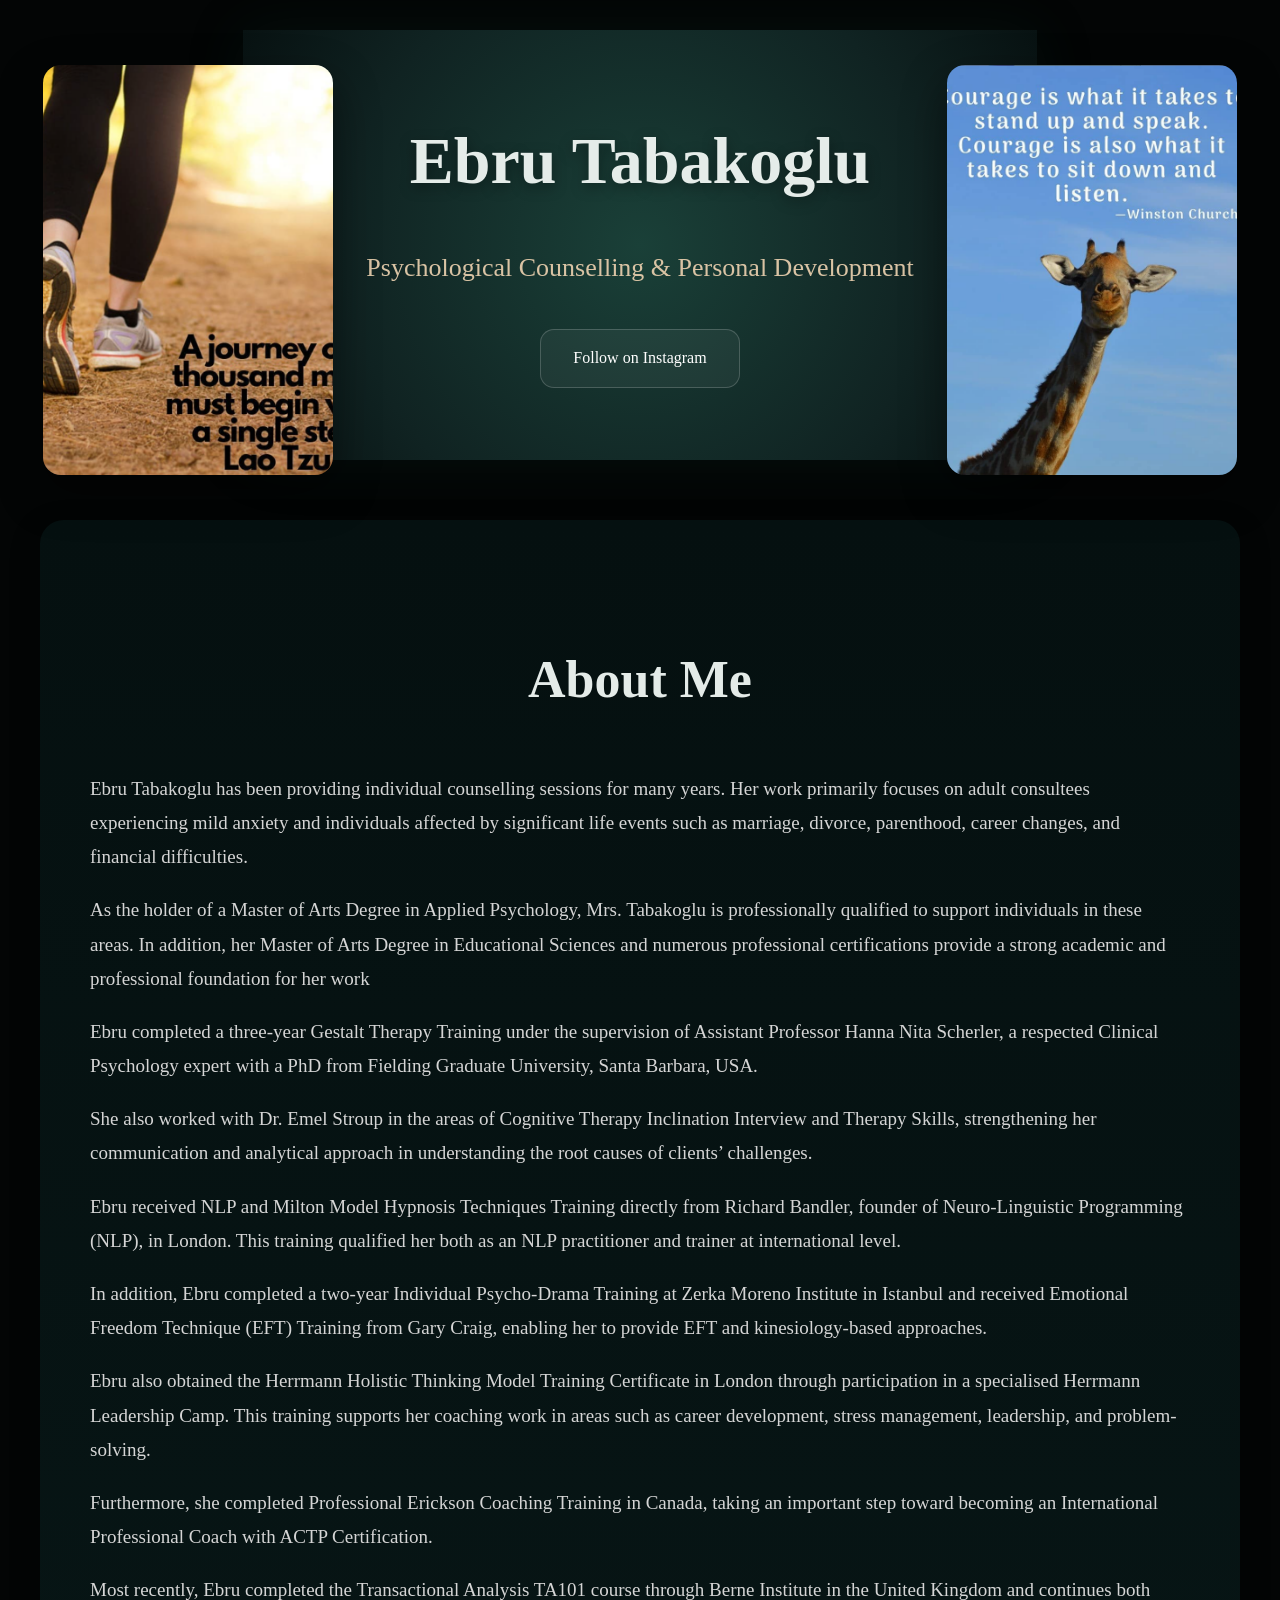
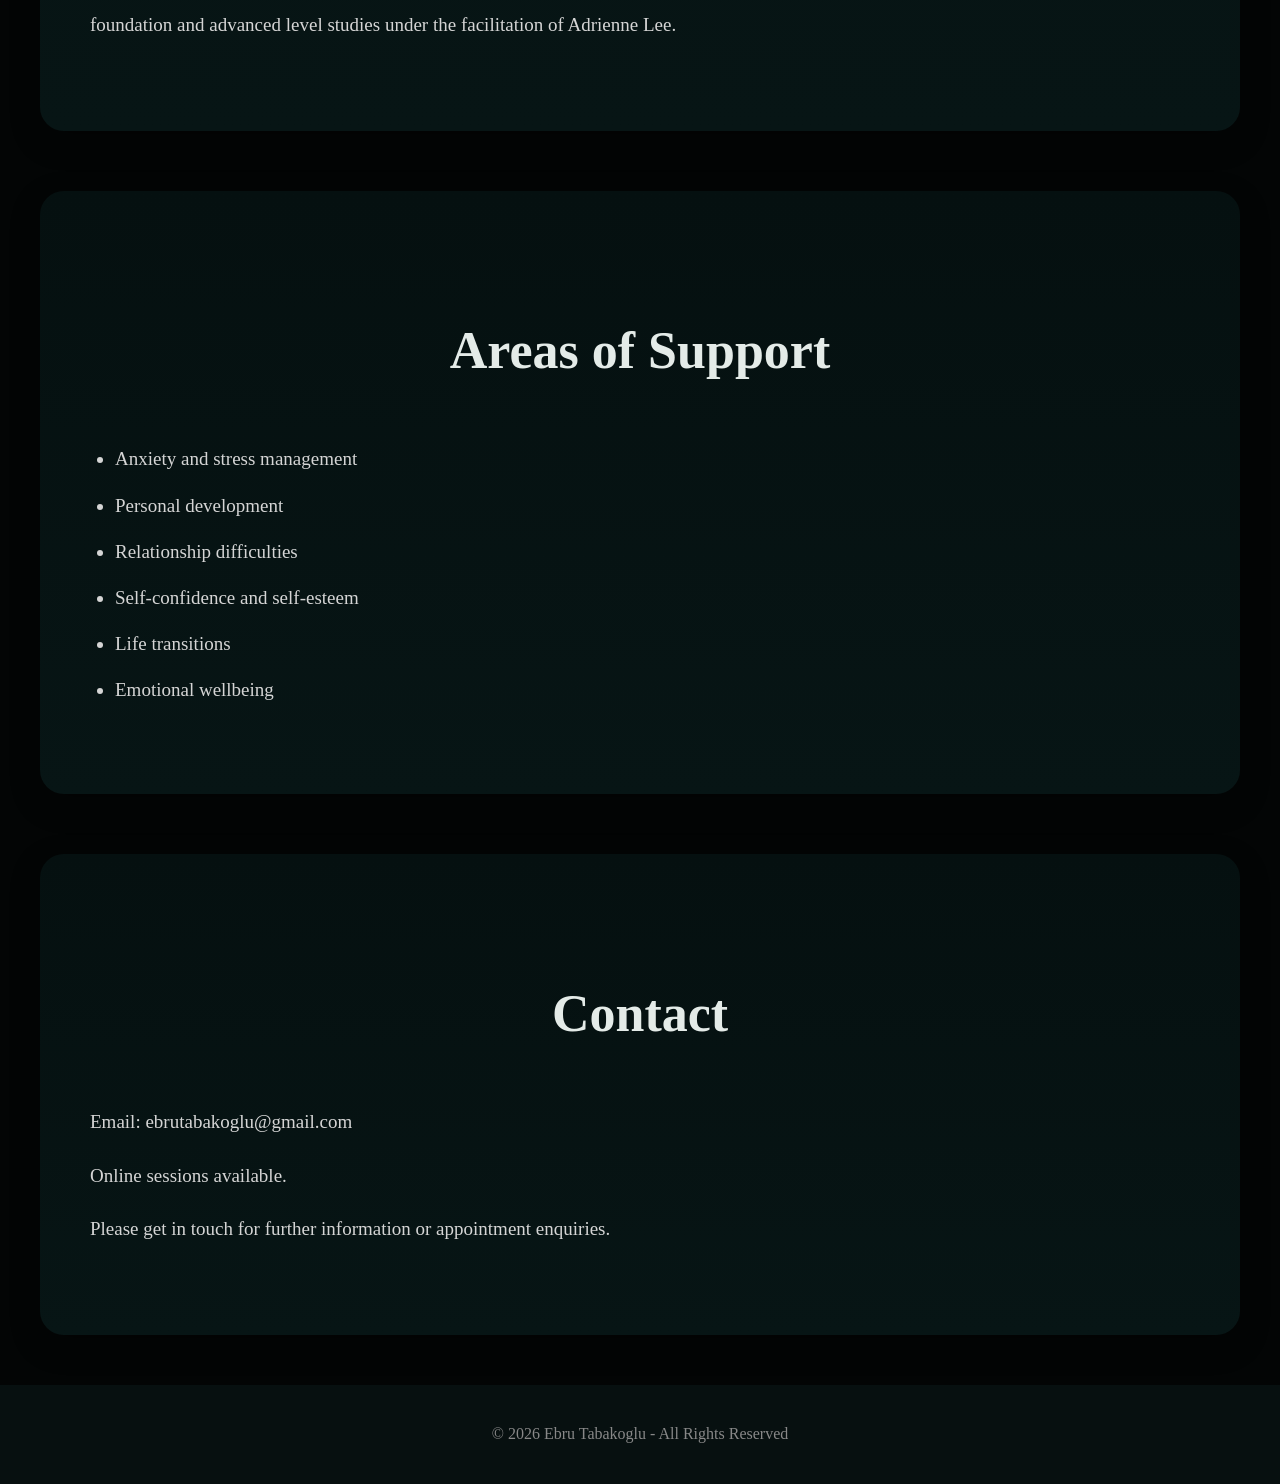
<file: index.html>
<!DOCTYPE html>
<html lang="en">
<head>
  <meta charset="UTF-8" />
  <meta name="viewport" content="width=device-width, initial-scale=1.0" />
  <title>Ebru Tabakoglu</title>

  
  <link rel="stylesheet" href="style.css">
</head>

<body>

<div id="hero-container"></div>

<script>
fetch('hero.html')
  .then(response => response.text())
  .then(data => {
    document.getElementById('hero-container').innerHTML = data;
  });
</script>








  <section class="about">
    <h2>About Me</h2>

    <p>
      Ebru Tabakoglu has been providing individual counselling sessions for many years.
      Her work primarily focuses on adult consultees experiencing mild anxiety and
      individuals affected by significant life events such as marriage, divorce,
      parenthood, career changes, and financial difficulties.
    </p>

    <p>
      As the holder of a Master of Arts Degree in Applied Psychology, Mrs. Tabakoglu
      is professionally qualified to support individuals in these areas. In addition,
      her Master of Arts Degree in Educational Sciences and numerous professional
      certifications provide a strong academic and professional foundation for her work
      
    </p>

    <p>
      Ebru completed a three-year Gestalt Therapy Training under the supervision of
      Assistant Professor Hanna Nita Scherler, a respected Clinical Psychology expert
      with a PhD from Fielding Graduate University, Santa Barbara, USA.
    </p>

    <p>
      She also worked with Dr. Emel Stroup in the areas of Cognitive Therapy
      Inclination Interview and Therapy Skills, strengthening her communication
      and analytical approach in understanding the root causes of clients’
      challenges.
    </p>

    <p>
      Ebru received NLP and Milton Model Hypnosis Techniques Training directly
      from Richard Bandler, founder of Neuro-Linguistic Programming (NLP), in London.
      This training qualified her both as an NLP practitioner and trainer at
      international level.
    </p>

    <p>
      In addition, Ebru completed a two-year Individual Psycho-Drama Training at
      Zerka Moreno Institute in Istanbul and received Emotional Freedom Technique (EFT)
      Training from Gary Craig, enabling her to provide EFT and kinesiology-based approaches.
    </p>

    <p>
      Ebru also obtained the Herrmann Holistic Thinking Model Training Certificate
      in London through participation in a specialised Herrmann Leadership Camp.
      This training supports her coaching work in areas such as career development,
      stress management, leadership, and problem-solving.
    </p>

    <p>
      Furthermore, she completed Professional Erickson Coaching Training in Canada,
      taking an important step toward becoming an International Professional Coach
      with ACTP Certification.
    </p>

    <p>
      Most recently, Ebru completed the Transactional Analysis TA101 course through
      Berne Institute in the United Kingdom and continues both foundation and
      advanced level studies under the facilitation of Adrienne Lee.
    </p>



  </section>

  <section class="services">
    <h2>Areas of Support</h2>

    <ul>
      <li>Anxiety and stress management</li>
      <li>Personal development</li>
      <li>Relationship difficulties</li>
      <li>Self-confidence and self-esteem</li>
      <li>Life transitions</li>
      <li>Emotional wellbeing</li>
    </ul>
  </section>



  <section class="contact">
    <h2>Contact</h2>

    <p>Email: ebrutabakoglu@gmail.com</p>

    <p>
      Online sessions available.
    </p>

    <p>
      Please get in touch for further information or appointment enquiries.
    </p>
  </section>

  <footer>
    © 2026 Ebru Tabakoglu - All Rights Reserved
  </footer>

</body>
</html>
</file>
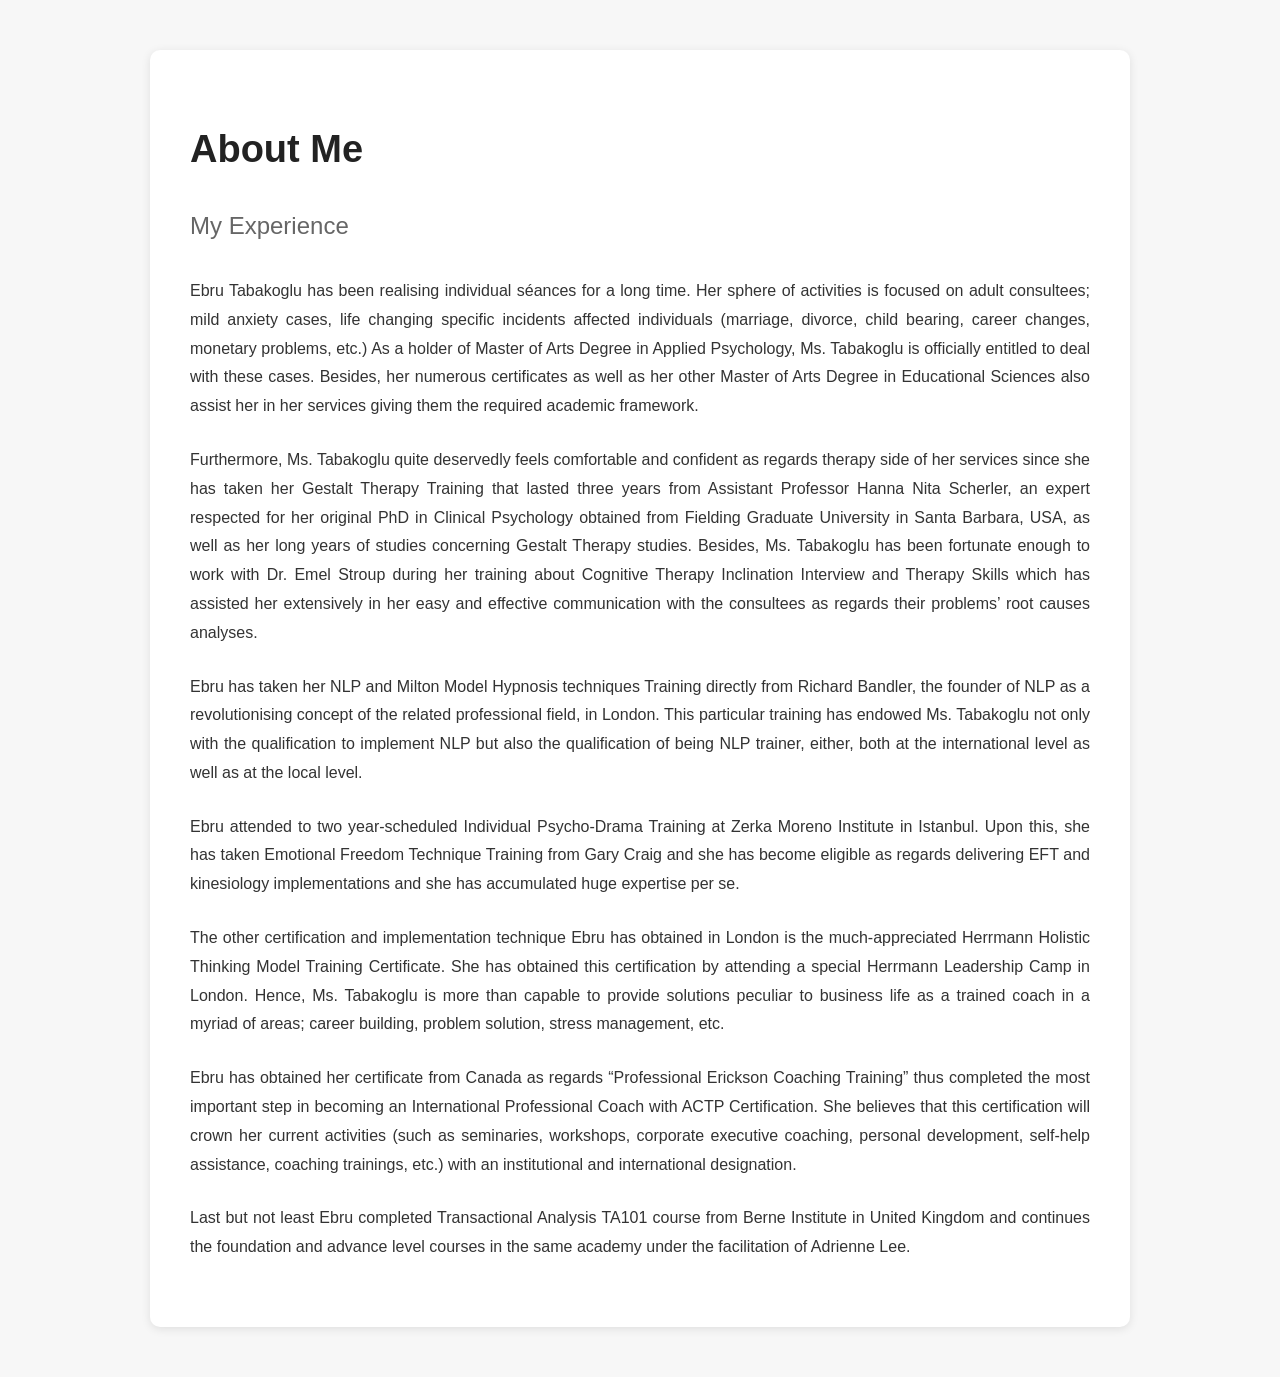
<file: site/index.html>
<!DOCTYPE html>
<html lang="en">
<head>
  <meta charset="UTF-8" />
  <meta name="viewport" content="width=device-width, initial-scale=1.0" />
  <title>About Me - Ebru Tabakoglu</title>
  <style>
    body {
      font-family: Arial, sans-serif;
      line-height: 1.8;
      margin: 0;
      padding: 0;
      background-color: #f7f7f7;
      color: #333;
    }

    .container {
      max-width: 900px;
      margin: 50px auto;
      background: #fff;
      padding: 40px;
      border-radius: 10px;
      box-shadow: 0 2px 10px rgba(0,0,0,0.1);
    }

    h1 {
      font-size: 38px;
      margin-bottom: 10px;
      color: #222;
    }

    h2 {
      font-size: 24px;
      margin-bottom: 30px;
      color: #666;
      font-weight: normal;
    }

    p {
      margin-bottom: 25px;
      text-align: justify;
    }

    @media (max-width: 768px) {
      .container {
        margin: 20px;
        padding: 25px;
      }

      h1 {
        font-size: 30px;
      }
    }
  </style>
</head>
<body>

  <div class="container">
    <h1>About Me</h1>
    <h2>My Experience</h2>

    <p>
      Ebru Tabakoglu has been realising individual séances for a long time. Her sphere of activities is focused on adult consultees; mild anxiety cases, life changing specific incidents affected individuals (marriage, divorce, child bearing, career changes, monetary problems, etc.) As a holder of Master of Arts Degree in Applied Psychology, Ms. Tabakoglu is officially entitled to deal with these cases. Besides, her numerous certificates as well as her other Master of Arts Degree in Educational Sciences also assist her in her services giving them the required academic framework.
    </p>

    <p>
      Furthermore, Ms. Tabakoglu quite deservedly feels comfortable and confident as regards therapy side of her services since she has taken her Gestalt Therapy Training that lasted three years from Assistant Professor Hanna Nita Scherler, an expert respected for her original PhD in Clinical Psychology obtained from Fielding Graduate University in Santa Barbara, USA, as well as her long years of studies concerning Gestalt Therapy studies. Besides, Ms. Tabakoglu has been fortunate enough to work with Dr. Emel Stroup during her training about Cognitive Therapy Inclination Interview and Therapy Skills which has assisted her extensively in her easy and effective communication with the consultees as regards their problems’ root causes analyses.
    </p>

    <p>
      Ebru has taken her NLP and Milton Model Hypnosis techniques Training directly from Richard Bandler, the founder of NLP as a revolutionising concept of the related professional field, in London. This particular training has endowed Ms. Tabakoglu not only with the qualification to implement NLP but also the qualification of being NLP trainer, either, both at the international level as well as at the local level.
    </p>

    <p>
      Ebru attended to two year-scheduled Individual Psycho-Drama Training at Zerka Moreno Institute in Istanbul. Upon this, she has taken Emotional Freedom Technique Training from Gary Craig and she has become eligible as regards delivering EFT and kinesiology implementations and she has accumulated huge expertise per se.
    </p>

    <p>
      The other certification and implementation technique Ebru has obtained in London is the much-appreciated Herrmann Holistic Thinking Model Training Certificate. She has obtained this certification by attending a special Herrmann Leadership Camp in London. Hence, Ms. Tabakoglu is more than capable to provide solutions peculiar to business life as a trained coach in a myriad of areas; career building, problem solution, stress management, etc.
    </p>

    <p>
      Ebru has obtained her certificate from Canada as regards “Professional Erickson Coaching Training” thus completed the most important step in becoming an International Professional Coach with ACTP Certification. She believes that this certification will crown her current activities (such as seminaries, workshops, corporate executive coaching, personal development, self-help assistance, coaching trainings, etc.) with an institutional and international designation.
    </p>

    <p>
      Last but not least Ebru completed Transactional Analysis TA101 course from Berne Institute in United Kingdom and continues the foundation and advance level courses in the same academy under the facilitation of Adrienne Lee.
    </p>
  </div>

</body>
</html>
</file>
<file: style.css>
body {
    margin: 0;
    overflow-x: hidden;
    font-family: Georgia, serif;
    background: #030505;
    color: #d7d7d7;
    line-height: 1.8;
  }
  
  /* HERO CENTER AREA */
  
  .hero {
    position: relative;
  
    width: 62%;
    height: 430px;
  
    margin: 30px auto 0 auto;
  
    background:
      radial-gradient(circle at center,
      #1a4038 0%,
      #102322 65%,
      #081212 100%);
  
    display: flex;
    align-items: center;
    justify-content: center;
  
    border-radius: 0 0 30px 30px;
  
    box-shadow:
      0 0 60px rgba(20, 80, 60, 0.15);
  }
  
  /* FLOATING SIDE PHOTOS */
  
  .hero-side {
    position: absolute;
  
    top: 35px;
  
    width: 290px;
    height: 410px;
  
    z-index: 2;
  }
  
  .left-banner {
    left: -200px;
  }
  
  .right-banner {
    right: -200px;
  }
  
  .hero-side img {
    width: 100%;
    height: 100%;
  
    object-fit: cover;
  
    border-radius: 18px;
  
    box-shadow:
      0 18px 45px rgba(0,0,0,0.45);
  }
  
  /* HERO TEXT */
  
  .hero-center {
    text-align: center;
    padding: 40px;
  }
  
  .hero-center h1 {
    font-size: 66px;
  
    color: #e5ece9;
  
    margin: 0 0 24px 0;
  
    text-shadow:
      0 4px 14px rgba(0,0,0,0.35);
  }
  
  .hero-center p {
    font-size: 26px;
  
    color: #d9c3a4;
  
    margin: 0 0 38px 0;
  }
  
  .instagram-button {
    display: inline-block;
  
    padding: 14px 32px;
  
    border-radius: 14px;
  
    border: 1px solid rgba(255,255,255,0.18);
  
    background: rgba(255,255,255,0.05);
  
    color: white;
  
    text-decoration: none;
  
    transition: all 0.3s ease;
  }
  
  .instagram-button:hover {
    background: rgba(255,255,255,0.12);
  
    transform: translateY(-2px);
  }
  
  /* CONTENT */
  
  section {
    max-width: 1100px;
  
    margin: 60px auto 0 auto;
  
    padding: 70px 50px;
  }
  
  .about,
  .services,
  .contact {
  
    background:
      linear-gradient(to bottom,
      #051010,
      #071515);
  
    border-radius: 24px;
  
    box-shadow:
      0 10px 30px rgba(0,0,0,0.3);
  }
  
  /* TITLES */
  
  h2 {
    text-align: center;
  
    font-size: 52px;
  
    color: #e4ebe8;
  
    margin-bottom: 45px;
  }
  
  /* TEXT */
  
  .about p,
  .services li,
  .contact p {
    font-size: 19px;
  
    color: #d5d5d5;
  }
  
  /* SERVICES */
  
  .services ul {
    padding-left: 25px;
  }
  
  .services li {
    margin-bottom: 12px;
  }
  
  /* LINKS */
  
  a {
    color: #d8c1a0;
    text-decoration: none;
  }
  
  /* FOOTER */
  
  footer {
    text-align: center;
  
    padding: 35px;
  
    background: #071010;
  
    color: #888;
  
    margin-top: 50px;
  }
  
  /* MOBILE */
  
  @media (max-width: 1200px) {
  
    .hero {
      width: 100%;
      height: auto;
  
      min-height: 360px;
  
      border-radius: 0;
    }
  
    .hero-side {
      display: none;
    }
  
    .hero-center {
      padding: 60px 30px;
    }
  
    .hero-center h1 {
      font-size: 46px;
    }
  
    .hero-center p {
      font-size: 20px;
    }
  
    section {
      margin-top: 30px;
  
      padding: 45px 25px;
    }
  
    h2 {
      font-size: 38px;
    }
  }
</file>
